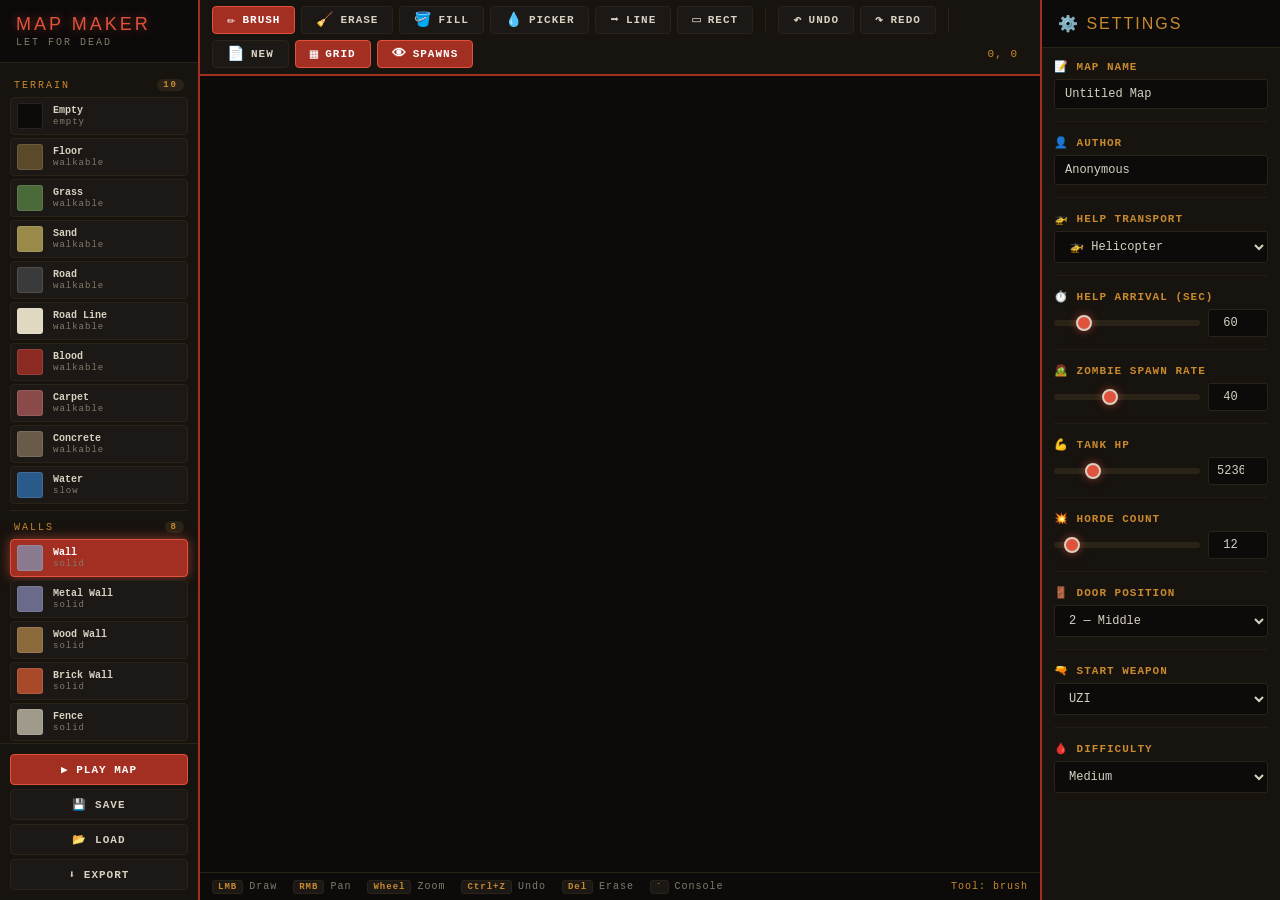
<file: mapmaker/mapmaker.html>
<!DOCTYPE html>
<html lang="en">
<head>
<meta charset="UTF-8" />
<meta name="viewport" content="width=device-width, initial-scale=1.0, maximum-scale=1.0, user-scalable=no, viewport-fit=cover" />
<title>Let For Dead — Map Maker</title>
<link rel="stylesheet" href="mapmaker.css">
</head>
<body>
<div id="app">

  <!-- ============================================================
       SIDEBAR
       ============================================================ -->
  <aside id="sidebar">
    <div class="sidebar-header">
      <div class="sidebar-title">MAP MAKER</div>
      <div class="sidebar-sub">Let For Dead</div>
    </div>

    <div id="palette"></div>

    <div class="sidebar-footer">
      <button class="action-btn primary" id="btnPlay">▶ Play Map</button>
      <button class="action-btn" id="btnSave">💾 Save</button>
      <button class="action-btn" id="btnLoad">📂 Load</button>
      <button class="action-btn" id="btnExport">⬇ Export</button>
    </div>
  </aside>

  <!-- ============================================================
       MAIN
       ============================================================ -->
  <main id="main">
    <div id="toolbar">
      <button class="tool-btn active" id="toolBrush" data-tool="brush" title="B">
        <span class="icon">✏️</span> Brush
      </button>
      <button class="tool-btn" id="toolErase" data-tool="erase" title="E">
        <span class="icon">🧹</span> Erase
      </button>
      <button class="tool-btn" id="toolFill" data-tool="fill" title="F">
        <span class="icon">🪣</span> Fill
      </button>
      <button class="tool-btn" id="toolPicker" data-tool="picker" title="I">
        <span class="icon">💧</span> Picker
      </button>
      <button class="tool-btn" id="toolLine" data-tool="line" title="L">
        <span class="icon">➡️</span> Line
      </button>
      <button class="tool-btn" id="toolRect" data-tool="rect" title="R">
        <span class="icon">▭</span> Rect
      </button>

      <div class="toolbar-sep"></div>

      <button class="tool-btn" id="btnUndo" title="Ctrl+Z">
        <span class="icon">↶</span> Undo
      </button>
      <button class="tool-btn" id="btnRedo" title="Ctrl+Shift+Z">
        <span class="icon">↷</span> Redo
      </button>

      <div class="toolbar-sep"></div>

      <button class="tool-btn" id="btnNew">
        <span class="icon">📄</span> New
      </button>
      <button class="tool-btn active" id="btnGrid" title="G">
        <span class="icon">▦</span> Grid
      </button>
      <button class="tool-btn active" id="btnShowInvisible" title="H">
        <span class="icon">👁</span> Spawns
      </button>

      <div class="toolbar-spacer"></div>

      <div id="coord-display">0, 0</div>
    </div>

    <div id="canvas-wrap">
      <canvas id="mapCanvas"></canvas>
      <canvas id="gridOverlay"></canvas>
    </div>

    <div id="statusbar">
      <div class="item"><span class="key">LMB</span> Draw</div>
      <div class="item"><span class="key">RMB</span> Pan</div>
      <div class="item"><span class="key">Wheel</span> Zoom</div>
      <div class="item"><span class="key">Ctrl+Z</span> Undo</div>
      <div class="item"><span class="key">Del</span> Erase</div>
      <div class="item"><span class="key">`</span> Console</div>
      <div class="item" id="statusInfo" style="margin-left:auto; color:#c98a2e;"></div>
    </div>
  </main>

  <!-- ============================================================
       SETTINGS PANEL
       ============================================================ -->
  <aside id="settingsPanel">
    <div class="settings-header">
      <div class="settings-title">⚙️ SETTINGS</div>
      <button class="settings-close" id="btnCloseSettings">✕</button>
    </div>
    <div class="settings-body">

      <div class="setting-group">
        <div class="setting-label">📝 Map Name</div>
        <input type="text" id="txtMapName" class="setting-input" value="Untitled Map" placeholder="Map name">
      </div>

      <div class="setting-group">
        <div class="setting-label">👤 Author</div>
        <input type="text" id="txtMapAuthor" class="setting-input" value="Anonymous" placeholder="Your name">
      </div>

      <div class="setting-group">
        <div class="setting-label">🚁 Help Transport</div>
        <select id="selTransport" class="setting-select">
          <option value="none">— No Transport (Next ACT) —</option>
          <option value="helicopter" selected>🚁 Helicopter</option>
          <option value="boat">🚤 Boat</option>
          <option value="train">🚂 Train</option>
          <option value="car">🚗 Escape Car</option>
        </select>
      </div>

      <div class="setting-group">
        <div class="setting-label">⏱️ Help Arrival (sec)</div>
        <div class="setting-row">
          <input type="range" id="sldHeliTime" min="10" max="300" value="60" step="5">
          <input type="number" id="numHeliTime" min="10" max="300" value="60" step="5">
        </div>
      </div>

      <div class="setting-group">
        <div class="setting-label">🧟 Zombie Spawn Rate</div>
        <div class="setting-row">
          <input type="range" id="sldZombieRate" min="5" max="100" value="40" step="1">
          <input type="number" id="numZombieRate" min="5" max="100" value="40" step="1">
        </div>
      </div>

      <div class="setting-group">
        <div class="setting-label">💪 Tank HP</div>
        <div class="setting-row">
          <input type="range" id="sldTankHp" min="500" max="20000" value="5236" step="100">
          <input type="number" id="numTankHp" min="500" max="20000" value="5236" step="100">
        </div>
      </div>

      <div class="setting-group">
        <div class="setting-label">💥 Horde Count</div>
        <div class="setting-row">
          <input type="range" id="sldHordeCount" min="5" max="100" value="12" step="1">
          <input type="number" id="numHordeCount" min="5" max="100" value="12" step="1">
        </div>
      </div>

      <div class="setting-group">
        <div class="setting-label">🚪 Door Position</div>
        <select id="doorPosition" class="setting-select">
          <option value="top">1 — Beginning</option>
          <option value="middle" selected>2 — Middle</option>
          <option value="bottom">3 — End</option>
        </select>
      </div>

      <div class="setting-group">
        <div class="setting-label">🔫 Start Weapon</div>
        <select id="selStartWeapon" class="setting-select">
          <option value="uzi">UZI</option>
          <option value="pistol">Pistol</option>
          <option value="shotgun">Shotgun</option>
          <option value="rifle">M16 Rifle</option>
          <option value="ak47">AK-47</option>
          <option value="sniper">Hunting Rifle</option>
        </select>
      </div>

      <div class="setting-group">
        <div class="setting-label">🩸 Difficulty</div>
        <select id="selDifficulty" class="setting-select">
          <option value="0">Easy</option>
          <option value="1" selected>Medium</option>
          <option value="2">Hard</option>
        </select>
      </div>

    </div>
  </aside>
</div>

<!-- ============================================================
     NEW MAP MODAL
     ============================================================ -->
<div class="modal-bg" id="newMapModal">
  <div class="modal">
    <div class="modal-title">New Map</div>
    <label>Width (cells)</label>
    <input type="number" id="newMapW" value="80" min="5" max="500">
    <label>Height (cells)</label>
    <input type="number" id="newMapH" value="70" min="5" max="500">
    <div class="modal-actions">
      <button class="modal-btn secondary" id="newMapCancel">Cancel</button>
      <button class="modal-btn primary" id="newMapCreate">Create</button>
    </div>
  </div>
</div>

<!-- LOAD MODAL -->
<div class="modal-bg" id="loadMapModal">
  <div class="modal">
    <div class="modal-title">Load Map</div>
    <label>Paste map JSON</label>
    <textarea id="loadMapText"></textarea>
    <div class="modal-actions">
      <button class="modal-btn secondary" id="loadMapCancel">Cancel</button>
      <button class="modal-btn primary" id="loadMapConfirm">Load</button>
    </div>
  </div>
</div>

<!-- SIRENED CAR MODAL -->
<div class="modal-bg" id="sirenedCarModal">
  <div class="modal">
    <div class="modal-title">🚨 Sirened Car Settings</div>

    <label>Car Size (ratio 2:1, 4:2, 8:4, 16:8)</label>
    <select id="sirenedCarSize" class="modal-select">
      <option value="2">2×1</option>
      <option value="4" selected>4×2</option>
      <option value="8">8×4</option>
      <option value="16">16×8</option>
    </select>

    <label>Upload alarm sound (mp3/wav)</label>
    <input type="file" id="sirenedCarSound" accept="audio/*">
    <div id="sirenedCarSoundInfo" class="upload-info">Default: sounds/horde.mp3</div>

    <div class="modal-actions">
      <button class="modal-btn secondary" data-modal-close>Cancel</button>
      <button class="modal-btn primary" id="sirenedCarConfirm">Save</button>
    </div>
  </div>
</div>

<!-- MESSAGE PAPER MODAL -->
<div class="modal-bg" id="messagePaperModal">
  <div class="modal">
    <div class="modal-title">📜 Message Paper</div>
    <label>Title</label>
    <input type="text" id="msgTitle" value="Note" class="setting-input" style="margin-bottom:12px;">
    <label>Text</label>
    <textarea id="msgText" placeholder="Write your message..."></textarea>
    <div class="modal-actions">
      <button class="modal-btn secondary" data-modal-close>Cancel</button>
      <button class="modal-btn primary" id="msgConfirm">Save</button>
    </div>
  </div>
</div>

<!-- AD/EVENT MODAL -->
<div class="modal-bg" id="adEventModal">
  <div class="modal">
    <div class="modal-title">📺 Ad / Event Screen</div>
    <label>Upload Image or Video</label>
    <input type="file" id="adEventFile" accept="image/*,video/*">
    <div id="adEventInfo" class="upload-info">No file uploaded</div>
    <div class="modal-actions">
      <button class="modal-btn secondary" data-modal-close>Cancel</button>
      <button class="modal-btn primary" id="adEventConfirm">Save</button>
    </div>
  </div>
</div>

<!-- ============================================================
     SCRIPTING CONSOLE
     ============================================================ -->
<div id="scriptConsole">
  <div class="console-header" id="consoleDragHeader">
    <div class="console-title">💻 SCRIPTING CONSOLE</div>
    <div class="console-controls">
      <button id="consoleMinimize">−</button>
      <button id="consoleClose">✕</button>
    </div>
  </div>
  <div class="console-body" id="consoleBody">
    <div class="console-output" id="consoleOutput"></div>
    <div class="console-input-row">
      <span class="console-prompt">&gt;</span>
      <input type="text" id="consoleInput" class="console-input" placeholder="Type command... (help, clear, save, load, ...)" autocomplete="off">
    </div>
  </div>
  <div class="console-resize" id="consoleResize"></div>
</div>

<div id="toast"></div>

<script src="mapmaker-map.js"></script>
<script src="mapmaker.js"></script>
</body>
</html>
</file>
<file: mapmaker/mapmaker.css>
/* ============================================================
   RESET
   ============================================================ */
* { margin:0; padding:0; box-sizing:border-box; }
html, body {
  width:100%; height:100%;
  overflow:hidden;
  background:#0d0b0a;
  color:#d8d1c2;
  font-family: ui-monospace, 'SF Mono', 'Cascadia Code', 'Courier New', monospace;
  user-select:none;
  -webkit-user-select:none;
  -webkit-font-smoothing:antialiased;
  touch-action:none;
}

#app {
  display:flex;
  width:100%; height:100%;
}

/* ============================================================
   SIDEBAR
   ============================================================ */
#sidebar {
  width:240px;
  background:#17130f;
  border-right:2px solid #a32f22;
  display:flex;
  flex-direction:column;
  flex-shrink:0;
  z-index:10;
  overflow:hidden;
}

.sidebar-header {
  padding:14px 16px;
  background:#0d0b0a;
  border-bottom:1px solid #2a2418;
  flex-shrink:0;
}

.sidebar-title {
  font-family:'Staatliches', sans-serif;
  font-size:22px;
  letter-spacing:3px;
  color:#e0523c;
  text-shadow:0 0 10px rgba(224,82,60,0.5);
}

.sidebar-sub {
  font-size:10px;
  letter-spacing:2px;
  color:#837b6d;
  margin-top:2px;
  text-transform:uppercase;
}

#palette {
  flex:1;
  overflow-y:auto;
  padding:6px 10px;
}
#palette::-webkit-scrollbar { width:6px; }
#palette::-webkit-scrollbar-track { background:#0d0b0a; }
#palette::-webkit-scrollbar-thumb { background:#a32f22; border-radius:3px; }

.palette-section {
  display:flex;
  justify-content:space-between;
  align-items:center;
  padding:10px 4px 6px;
  font-size:10px;
  letter-spacing:2px;
  color:#c98a2e;
  text-transform:uppercase;
  border-top:1px solid #2a2418;
  margin-top:6px;
}
.palette-section:first-of-type { border-top:none; margin-top:0; }

.palette-section .badge {
  background:#2a2418;
  color:#c98a2e;
  font-size:9px;
  padding:1px 6px;
  border-radius:8px;
  font-weight:700;
}

.tile-btn {
  display:flex;
  align-items:center;
  gap:10px;
  width:100%;
  padding:6px 8px;
  margin-bottom:3px;
  background:#1c1815;
  border:1px solid #2a2418;
  border-radius:4px;
  cursor:pointer;
  color:#d8d1c2;
  font-family:inherit;
  font-size:11px;
  text-align:left;
  transition: all 0.1s ease;
  position:relative;
}
.tile-btn:hover { background:#2a2418; border-color:#c98a2e; }
.tile-btn.active {
  background:#a32f22;
  border-color:#e0523c;
  box-shadow:0 0 12px rgba(224,82,60,0.6);
  color:#fff;
}

.tile-btn.invisible-tile { border-style:dashed; }
.tile-btn.invisible-tile::after {
  content:'👁';
  position:absolute;
  top:2px; right:4px;
  font-size:10px;
  opacity:0.6;
}
.tile-btn.keyed-tile::after {
  content:'E';
  position:absolute;
  top:2px; right:4px;
  background:#c98a2e;
  color:#000;
  font-size:9px;
  font-weight:700;
  width:14px; height:14px;
  border-radius:50%;
  display:flex;
  align-items:center;
  justify-content:center;
}
.tile-btn.trigger-tile::after {
  content:'💥';
  position:absolute;
  top:2px; right:4px;
  font-size:10px;
}

.tile-preview {
  width:32px; height:32px;
  border-radius:3px;
  flex-shrink:0;
  image-rendering:pixelated;
  border:1px solid rgba(255,255,255,0.1);
}

.tile-label { flex:1; line-height:1.2; }
.tile-label .name { font-weight:600; }
.tile-label .sub { font-size:9px; color:#837b6d; letter-spacing:1px; }

.sidebar-footer {
  padding:10px;
  border-top:1px solid #2a2418;
  display:flex;
  flex-direction:column;
  gap:4px;
  flex-shrink:0;
}

.action-btn {
  padding:8px 12px;
  background:#1c1815;
  border:1px solid #2a2418;
  color:#d8d1c2;
  font-family:inherit;
  font-size:11px;
  letter-spacing:1px;
  cursor:pointer;
  border-radius:4px;
  transition: all 0.15s ease;
  text-transform:uppercase;
  font-weight:600;
}
.action-btn:hover { background:#2a2418; border-color:#c98a2e; }
.action-btn.primary {
  background:#a32f22;
  border-color:#e0523c;
  color:#fff;
}
.action-btn.primary:hover { background:#c9382a; }

/* ============================================================
   MAIN
   ============================================================ */
#main {
  flex:1;
  display:flex;
  flex-direction:column;
  position:relative;
  min-width:0;
}

#toolbar {
  min-height:48px;
  background:#17130f;
  border-bottom:2px solid #a32f22;
  display:flex;
  align-items:center;
  padding:6px 12px;
  gap:6px;
  flex-shrink:0;
  z-index:5;
  flex-wrap:wrap;
}

.tool-btn {
  padding:6px 14px;
  background:#1c1815;
  border:1px solid #2a2418;
  color:#d8d1c2;
  font-family:inherit;
  font-size:11px;
  letter-spacing:1px;
  cursor:pointer;
  border-radius:4px;
  transition: all 0.1s ease;
  display:flex;
  align-items:center;
  gap:6px;
  text-transform:uppercase;
  font-weight:600;
  white-space:nowrap;
}
.tool-btn:hover { background:#2a2418; border-color:#c98a2e; }
.tool-btn.active {
  background:#a32f22;
  border-color:#e0523c;
  color:#fff;
}
.tool-btn:disabled { opacity:0.3; cursor:not-allowed; }
.tool-btn .icon { font-size:14px; line-height:1; }

.toolbar-sep {
  width:1px; height:24px;
  background:#2a2418;
  margin:0 6px;
}
.toolbar-spacer { flex:1; }

#coord-display {
  font-size:11px;
  color:#c98a2e;
  letter-spacing:1px;
  padding:0 10px;
  min-width:120px;
  text-align:right;
}

#canvas-wrap {
  flex:1;
  position:relative;
  overflow:hidden;
  background:#0d0b0a;
  cursor:crosshair;
  min-height:0;
}

#mapCanvas {
  position:absolute;
  top:0; left:0;
  image-rendering:pixelated;
}
#gridOverlay {
  position:absolute;
  top:0; left:0;
  pointer-events:none;
}

/* ============================================================
   SETTINGS PANEL
   ============================================================ */
#settingsPanel {
  width:280px;
  background:#17130f;
  border-left:2px solid #a32f22;
  display:flex;
  flex-direction:column;
  flex-shrink:0;
  z-index:10;
  overflow:hidden;
}

.settings-header {
  padding:14px 16px;
  background:#0d0b0a;
  border-bottom:1px solid #2a2418;
  display:flex;
  justify-content:space-between;
  align-items:center;
  flex-shrink:0;
}

.settings-title {
  font-family:'Staatliches', sans-serif;
  font-size:16px;
  letter-spacing:2px;
  color:#c98a2e;
}

.settings-close {
  background:transparent;
  border:1px solid #2a2418;
  color:#837b6d;
  width:26px; height:26px;
  border-radius:4px;
  cursor:pointer;
  font-size:12px;
  display:none;
  align-items:center;
  justify-content:center;
}

.settings-body {
  flex:1;
  overflow-y:auto;
  padding:12px;
}
.settings-body::-webkit-scrollbar { width:6px; }
.settings-body::-webkit-scrollbar-track { background:#0d0b0a; }
.settings-body::-webkit-scrollbar-thumb { background:#a32f22; border-radius:3px; }

.setting-group {
  margin-bottom:14px;
  padding-bottom:12px;
  border-bottom:1px solid rgba(42,36,24,0.6);
}
.setting-group:last-child { border-bottom:none; margin-bottom:0; }

.setting-label {
  font-size:11px;
  letter-spacing:1px;
  color:#c98a2e;
  margin-bottom:6px;
  text-transform:uppercase;
  font-weight:600;
}

.setting-row {
  display:grid;
  grid-template-columns: 1fr 60px;
  gap:8px;
  align-items:center;
}

.setting-row input[type="range"] {
  -webkit-appearance:none;
  appearance:none;
  width:100%;
  height:6px;
  background:#2a2418;
  border-radius:3px;
  outline:none;
  cursor:pointer;
}
.setting-row input[type="range"]::-webkit-slider-thumb {
  -webkit-appearance:none;
  appearance:none;
  width:16px; height:16px;
  background:#e0523c;
  border:2px solid #d8d1c2;
  border-radius:50%;
  cursor:pointer;
  box-shadow:0 0 8px rgba(224,82,60,0.6);
}
.setting-row input[type="number"] {
  padding:6px 8px;
  background:#0d0b0a;
  border:1px solid #2a2418;
  color:#d8d1c2;
  font-family:inherit;
  font-size:12px;
  border-radius:3px;
  text-align:center;
  width:100%;
}
.setting-row input[type="number"]:focus { outline:none; border-color:#c98a2e; }

.setting-input,
.setting-select,
.modal-select {
  width:100%;
  padding:7px 10px;
  background:#0d0b0a;
  border:1px solid #2a2418;
  color:#d8d1c2;
  font-family:inherit;
  font-size:12px;
  border-radius:3px;
}
.setting-input:focus,
.setting-select:focus { outline:none; border-color:#c98a2e; }

/* ============================================================
   STATUS BAR
   ============================================================ */
#statusbar {
  min-height:28px;
  background:#0d0b0a;
  border-top:1px solid #2a2418;
  display:flex;
  align-items:center;
  padding:4px 12px;
  font-size:10px;
  letter-spacing:1px;
  color:#837b6d;
  flex-shrink:0;
  gap:16px;
  flex-wrap:wrap;
}
#statusbar .item { display:flex; align-items:center; gap:6px; }
#statusbar .key {
  background:#1c1815;
  border:1px solid #2a2418;
  padding:1px 5px;
  border-radius:3px;
  color:#c98a2e;
  font-weight:600;
  font-size:9px;
}

/* ============================================================
   MODAL
   ============================================================ */
.modal-bg {
  position:fixed;
  inset:0;
  background:rgba(0,0,0,0.75);
  display:none;
  align-items:center;
  justify-content:center;
  z-index:100;
  backdrop-filter:blur(4px);
  padding:20px;
}
.modal-bg.show { display:flex; }

.modal {
  background:#17130f;
  border:2px solid #a32f22;
  border-radius:6px;
  padding:26px 30px;
  min-width:340px;
  max-width:500px;
  width:100%;
  box-shadow:0 0 40px rgba(163,47,34,0.5);
}
.modal-title {
  font-family:'Staatliches', sans-serif;
  font-size:20px;
  letter-spacing:2px;
  color:#e0523c;
  margin-bottom:16px;
  text-transform:uppercase;
}
.modal label {
  display:block;
  font-size:11px;
  letter-spacing:1px;
  color:#c98a2e;
  margin-bottom:4px;
  margin-top:8px;
  text-transform:uppercase;
}
.modal input[type="number"],
.modal input[type="text"],
.modal textarea {
  width:100%;
  padding:8px 10px;
  background:#0d0b0a;
  border:1px solid #2a2418;
  color:#d8d1c2;
  font-family:inherit;
  font-size:13px;
  border-radius:3px;
  margin-bottom:8px;
}
.modal textarea { height:120px; resize:none; font-size:12px; }
.modal input:focus,
.modal textarea:focus { outline:none; border-color:#c98a2e; }
.modal-actions {
  display:flex;
  gap:8px;
  margin-top:16px;
}
.modal-btn {
  flex:1;
  padding:10px;
  font-family:inherit;
  font-size:12px;
  font-weight:600;
  letter-spacing:1px;
  cursor:pointer;
  border-radius:4px;
  text-transform:uppercase;
}
.modal-btn.primary {
  background:#a32f22;
  border:1px solid #e0523c;
  color:#fff;
}
.modal-btn.primary:hover { background:#c9382a; }
.modal-btn.secondary {
  background:transparent;
  border:1px solid #2a2418;
  color:#837b6d;
}
.modal-btn.secondary:hover { background:#1c1815; }

/* ============================================================
   UPLOAD INFO
   ============================================================ */
.upload-info {
  margin-top:8px;
  font-size:10px;
  color:#837b6d;
  letter-spacing:1px;
  padding:6px 8px;
  background:rgba(0,0,0,0.3);
  border-radius:3px;
  overflow:hidden;
  text-overflow:ellipsis;
  white-space:nowrap;
}
.upload-info.has-file {
  color:#7ad44a;
  background:rgba(122,212,74,0.1);
  border:1px solid #7ad44a;
}

/* ============================================================
   SCRIPTING CONSOLE
   ============================================================ */
#scriptConsole {
  position:fixed;
  bottom:40px;
  left:50%;
  transform:translateX(-50%);
  width:640px;
  height:300px;
  background:rgba(13, 11, 10, 0.98);
  border:2px solid #a32f22;
  border-radius:6px;
  display:none;
  flex-direction:column;
  z-index:200;
  box-shadow:0 0 40px rgba(0,0,0,0.9), 0 0 60px rgba(163,47,34,0.3);
  font-family: ui-monospace, monospace;
  font-size:12px;
  resize:none;
  min-width:300px;
  min-height:150px;
}
#scriptConsole.show { display:flex; }

.console-header {
  padding:8px 12px;
  background:#0d0b0a;
  border-bottom:1px solid #2a2418;
  display:flex;
  justify-content:space-between;
  align-items:center;
  cursor:move;
  user-select:none;
}

.console-title {
  font-size:11px;
  letter-spacing:2px;
  color:#e0523c;
  font-weight:700;
  text-transform:uppercase;
}

.console-controls {
  display:flex;
  gap:4px;
}

.console-controls button {
  width:22px;
  height:22px;
  background:transparent;
  border:1px solid #2a2418;
  color:#837b6d;
  cursor:pointer;
  border-radius:3px;
  font-size:12px;
  display:flex;
  align-items:center;
  justify-content:center;
  font-family:inherit;
}
.console-controls button:hover {
  background:#a32f22;
  color:#fff;
  border-color:#e0523c;
}

.console-body {
  flex:1;
  display:flex;
  flex-direction:column;
  overflow:hidden;
}

.console-output {
  flex:1;
  overflow-y:auto;
  padding:8px 12px;
  color:#d8d1c2;
  font-size:11px;
  line-height:1.5;
  white-space:pre-wrap;
  word-break:break-word;
}
.console-output::-webkit-scrollbar { width:6px; }
.console-output::-webkit-scrollbar-track { background:#0d0b0a; }
.console-output::-webkit-scrollbar-thumb { background:#a32f22; border-radius:3px; }

.console-output .line-error { color:#e0523c; }
.console-output .line-success { color:#7ad44a; }
.console-output .line-info { color:#c98a2e; }
.console-output .line-input { color:#4a8ed4; }

.console-input-row {
  display:flex;
  align-items:center;
  gap:6px;
  padding:8px 12px;
  background:#0d0b0a;
  border-top:1px solid #2a2418;
}

.console-prompt {
  color:#c98a2e;
  font-weight:700;
}

.console-input {
  flex:1;
  background:transparent;
  border:none;
  color:#d8d1c2;
  font-family:inherit;
  font-size:12px;
  outline:none;
}

.console-resize {
  position:absolute;
  bottom:0;
  right:0;
  width:16px;
  height:16px;
  cursor:se-resize;
  background:linear-gradient(135deg, transparent 50%, #a32f22 50%);
}

/* ============================================================
   TOAST
   ============================================================ */
#toast {
  position:fixed;
  bottom:40px;
  left:50%;
  transform:translateX(-50%) translateY(20px);
  background:#17130f;
  border:2px solid #c98a2e;
  padding:10px 22px;
  border-radius:6px;
  color:#d8d1c2;
  font-size:12px;
  letter-spacing:1px;
  opacity:0;
  pointer-events:none;
  transition: all 0.25s ease;
  z-index:300;
  box-shadow:0 0 20px rgba(201,138,46,0.5);
  max-width:90vw;
  text-align:center;
}
#toast.show { opacity:1; transform:translateX(-50%) translateY(0); }

/* ============================================================
   RESPONSIVE
   ============================================================ */
@media (max-width: 1366px) {
  #sidebar { width: 200px; }
  #settingsPanel { width: 240px; }
  .sidebar-title { font-size: 18px; }
  .tile-btn { padding: 5px 6px; font-size: 10px; }
  .tile-preview { width: 26px; height: 26px; }
}

@media (max-width: 1024px) {
  #sidebar { width: 180px; }
  #settingsPanel { width: 220px; }
  .sidebar-title { font-size: 16px; }
  .sidebar-sub { font-size: 9px; }
  .tile-preview { width: 22px; height: 22px; }
  .tile-label .name { font-size: 10px; }
  .tile-label .sub { font-size: 8px; }
}

@media (max-width: 900px) {
  #settingsPanel {
    position: fixed;
    right: 0; top: 0; bottom: 0;
    width: 260px;
    transform: translateX(100%);
    transition: transform 0.3s ease;
    z-index: 100;
  }
  #settingsPanel.open { transform: translateX(0); }
  .settings-close { display: flex; }
  #scriptConsole { width: 90%; height: 50vh; }
}

/* ============================================================
   AUTOCOMPLETE PANEL
   ============================================================ */
.autocomplete-panel {
  position: absolute;
  bottom: 100%;
  left: 12px;
  right: 12px;
  background: rgba(13, 11, 10, 0.98);
  border: 2px solid #c98a2e;
  border-bottom: none;
  border-radius: 6px 6px 0 0;
  max-height: 200px;
  overflow-y: auto;
  z-index: 10;
  box-shadow: 0 -4px 20px rgba(0, 0, 0, 0.6);
}

.autocomplete-panel::-webkit-scrollbar { width: 6px; }
.autocomplete-panel::-webkit-scrollbar-track { background: #0d0b0a; }
.autocomplete-panel::-webkit-scrollbar-thumb { background: #c98a2e; border-radius: 3px; }

.autocomplete-item {
  padding: 6px 12px;
  display: flex;
  gap: 8px;
  align-items: center;
  cursor: pointer;
  font-size: 11px;
  border-bottom: 1px solid rgba(42,36,24,0.5);
  transition: background-color 0.1s ease;
}

.autocomplete-item:last-child { border-bottom: none; }
.autocomplete-item:hover,
.autocomplete-item.active {
  background: rgba(163, 47, 34, 0.3);
}

.autocomplete-item .ac-cmd {
  color: #c98a2e;
  font-weight: 700;
  min-width: 100px;
}

.autocomplete-item .ac-args {
  color: #7ad44a;
  font-size: 10px;
  min-width: 80px;
}

.autocomplete-item .ac-desc {
  color: #837b6d;
  font-size: 10px;
  margin-left: auto;
  text-overflow: ellipsis;
  overflow: hidden;
  white-space: nowrap;
}
</file>
